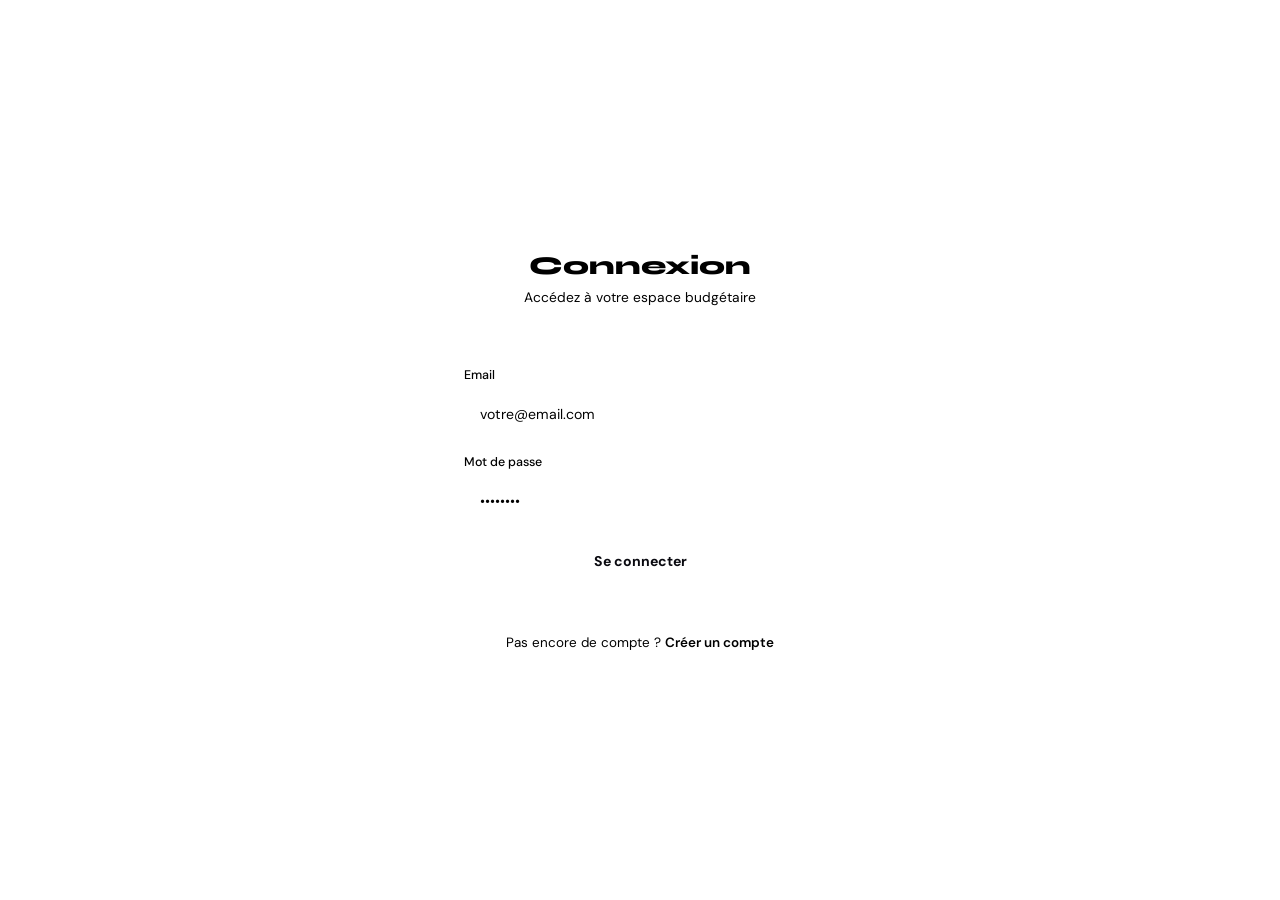
<file: connexion.html>
<!DOCTYPE html>
<html lang="fr" data-theme="dark">
<head>
    <meta charset="UTF-8">
    <meta name="viewport" content="width=device-width, initial-scale=1.0">
    <title>Connexion — Master Money</title>
    <link rel="stylesheet" href="css/style.css">
    <link href="https://fonts.googleapis.com/css2?family=Syne:wght@400;700;800&family=DM+Sans:wght@300;400;500;600&display=swap" rel="stylesheet">
    <script>(function(){var t=localStorage.getItem('mm_theme')||'dark';document.documentElement.setAttribute('data-theme',t);})();</script>
</head>
<body style="min-height:100vh;display:flex;align-items:center;justify-content:center;padding:2rem;">
<div style="width:100%;max-width:400px;">
    <div style="text-align:center;margin-bottom:2rem;">
        <h2 style="font-family:'Syne',sans-serif;font-size:1.6rem;font-weight:800;color:var(--text-primary);">Connexion</h2>
        <p style="color:var(--text-muted);font-size:0.86rem;">Accédez à votre espace budgétaire</p>
    </div>
    <div id="message" class="card" style="display:none;margin-bottom:1rem;"></div>
    <div class="card">
        <form id="form-login" style="display:flex;flex-direction:column;gap:1.1rem;">
            <div>
                <label style="font-size:0.78rem;color:var(--text-secondary);display:block;margin-bottom:0.45rem;">Email</label>
                <input type="email" name="email" id="email" placeholder="votre@email.com" required style="width:100%;padding:0.75rem 1rem;border-radius:8px;font-size:0.88rem;">
            </div>
            <div>
                <label style="font-size:0.78rem;color:var(--text-secondary);display:block;margin-bottom:0.45rem;">Mot de passe</label>
                <input type="password" name="mot_de_passe" id="mot_de_passe" placeholder="••••••••" required style="width:100%;padding:0.75rem 1rem;border-radius:8px;font-size:0.88rem;">
            </div>
            <button type="submit" class="btn-primary" style="width:100%;justify-content:center;padding:0.82rem;">Se connecter</button>
        </form>
    </div>
    <p style="text-align:center;margin-top:1.5rem;font-size:0.84rem;color:var(--text-muted);">
        Pas encore de compte ? <a href="/inscription" style="color:var(--accent-green);font-weight:600;">Créer un compte</a>
    </p>
</div>
<script src="js/config.js"></script>
<script src="js/auth.js"></script>
<script>
(function(){
    if (auth.isLoggedIn()) { window.location.href = '/tableau-de-bord'; return; }
    var form = document.getElementById('form-login');
    var msg = document.getElementById('message');
    function showMsg(text, isError) {
        msg.style.display = 'block';
        msg.textContent = text;
        msg.style.background = isError ? 'rgba(255,79,109,0.08)' : 'rgba(0,229,160,0.08)';
        msg.style.borderColor = isError ? 'rgba(255,79,109,0.25)' : 'rgba(0,229,160,0.25)';
        msg.style.color = isError ? 'var(--danger)' : 'var(--accent-green)';
    }
    form.addEventListener('submit', function(e){
        e.preventDefault();
        fetch(window.API_BASE_URL + '/api/login', {
            method: 'POST',
            headers: { 'Content-Type': 'application/json' },
            body: JSON.stringify({ email: document.getElementById('email').value.trim(), mot_de_passe: document.getElementById('mot_de_passe').value })
        }).then(function(r){ return r.json().then(function(j){ return { ok: r.ok, json: j }; }); })
        .then(function(_r){
            if (_r.ok) { auth.login(_r.json.token, _r.json.user); window.location.href = new URLSearchParams(location.search).get('redirect') || '/tableau-de-bord'; }
            else showMsg(_r.json.error || 'Erreur de connexion', true);
        }).catch(function(){ showMsg('Erreur réseau. Vérifiez API_BASE_URL.', true); });
    });
})();
</script>
</body>
</html>
</file>
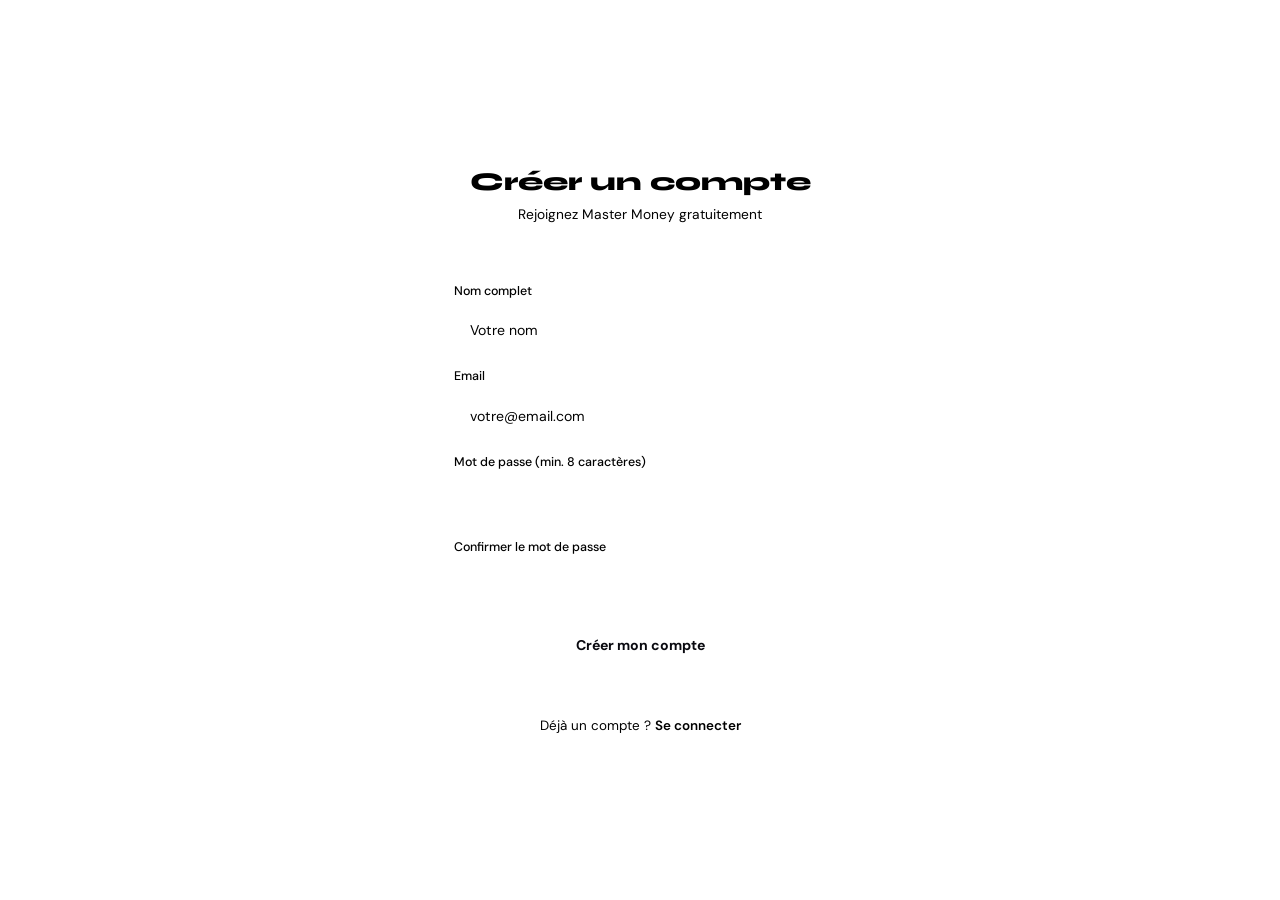
<file: inscription.html>
<!DOCTYPE html>
<html lang="fr" data-theme="dark">
<head>
    <meta charset="UTF-8">
    <meta name="viewport" content="width=device-width, initial-scale=1.0">
    <title>Inscription — Master Money</title>
    <link rel="stylesheet" href="css/style.css">
    <link href="https://fonts.googleapis.com/css2?family=Syne:wght@400;700;800&family=DM+Sans:wght@300;400;500;600&display=swap" rel="stylesheet">
    <script>(function(){var t=localStorage.getItem('mm_theme')||'dark';document.documentElement.setAttribute('data-theme',t);})();</script>
</head>
<body style="min-height:100vh;display:flex;align-items:center;justify-content:center;padding:2rem;">
<div style="width:100%;max-width:420px;">
    <div style="text-align:center;margin-bottom:2rem;">
        <h2 style="font-family:'Syne',sans-serif;font-size:1.6rem;font-weight:800;color:var(--text-primary);">Créer un compte</h2>
        <p style="color:var(--text-muted);font-size:0.86rem;">Rejoignez Master Money gratuitement</p>
    </div>
    <div id="message" class="card" style="display:none;margin-bottom:1rem;"></div>
    <div class="card">
        <form id="form-register" style="display:flex;flex-direction:column;gap:1rem;">
            <div>
                <label style="font-size:0.78rem;color:var(--text-secondary);display:block;margin-bottom:0.45rem;">Nom complet</label>
                <input type="text" name="nom" id="nom" placeholder="Votre nom" required style="width:100%;padding:0.75rem 1rem;border-radius:8px;">
            </div>
            <div>
                <label style="font-size:0.78rem;color:var(--text-secondary);display:block;margin-bottom:0.45rem;">Email</label>
                <input type="email" name="email" id="email" placeholder="votre@email.com" required style="width:100%;padding:0.75rem 1rem;border-radius:8px;">
            </div>
            <div>
                <label style="font-size:0.78rem;color:var(--text-secondary);display:block;margin-bottom:0.45rem;">Mot de passe (min. 8 caractères)</label>
                <input type="password" name="mot_de_passe" id="mot_de_passe" required style="width:100%;padding:0.75rem 1rem;border-radius:8px;">
            </div>
            <div>
                <label style="font-size:0.78rem;color:var(--text-secondary);display:block;margin-bottom:0.45rem;">Confirmer le mot de passe</label>
                <input type="password" name="confirmation" id="confirmation" required style="width:100%;padding:0.75rem 1rem;border-radius:8px;">
            </div>
            <button type="submit" class="btn-primary" style="width:100%;justify-content:center;padding:0.82rem;">Créer mon compte</button>
        </form>
    </div>
    <p style="text-align:center;margin-top:1.5rem;font-size:0.84rem;color:var(--text-muted);">
        Déjà un compte ? <a href="/connexion" style="color:var(--accent-green);font-weight:600;">Se connecter</a>
    </p>
</div>
<script src="js/config.js"></script>
<script src="js/auth.js"></script>
<script>
(function(){
    if (auth.isLoggedIn()) { window.location.href = '/tableau-de-bord'; return; }
    var form = document.getElementById('form-register');
    var msg = document.getElementById('message');
    function showMsg(text, isError) {
        msg.style.display = 'block';
        msg.textContent = text;
        msg.style.background = isError ? 'rgba(255,79,109,0.08)' : 'rgba(0,229,160,0.08)';
        msg.style.borderColor = isError ? 'rgba(255,79,109,0.25)' : 'rgba(0,229,160,0.25)';
        msg.style.color = isError ? 'var(--danger)' : 'var(--accent-green)';
    }
    form.addEventListener('submit', function(e){
        e.preventDefault();
        var mdp = document.getElementById('mot_de_passe').value;
        var conf = document.getElementById('confirmation').value;
        if (mdp.length < 8) { showMsg('Le mot de passe doit contenir au moins 8 caractères.', true); return; }
        if (mdp !== conf) { showMsg('Les mots de passe ne correspondent pas.', true); return; }
        fetch(window.API_BASE_URL + '/api/register', {
            method: 'POST',
            headers: { 'Content-Type': 'application/json' },
            body: JSON.stringify({
                nom: document.getElementById('nom').value.trim(),
                email: document.getElementById('email').value.trim(),
                mot_de_passe: mdp,
                confirmation: conf
            })
        }).then(function(r){ return r.json().then(function(j){ return { ok: r.ok, json: j }; }); })
        .then(function(_r){
            if (_r.ok) { auth.login(_r.json.token, _r.json.user); window.location.href = '/tableau-de-bord'; }
            else showMsg(_r.json.error || 'Erreur', true);
        }).catch(function(){ showMsg('Erreur réseau.', true); });
    });
})();
</script>
</body>
</html>
</file>
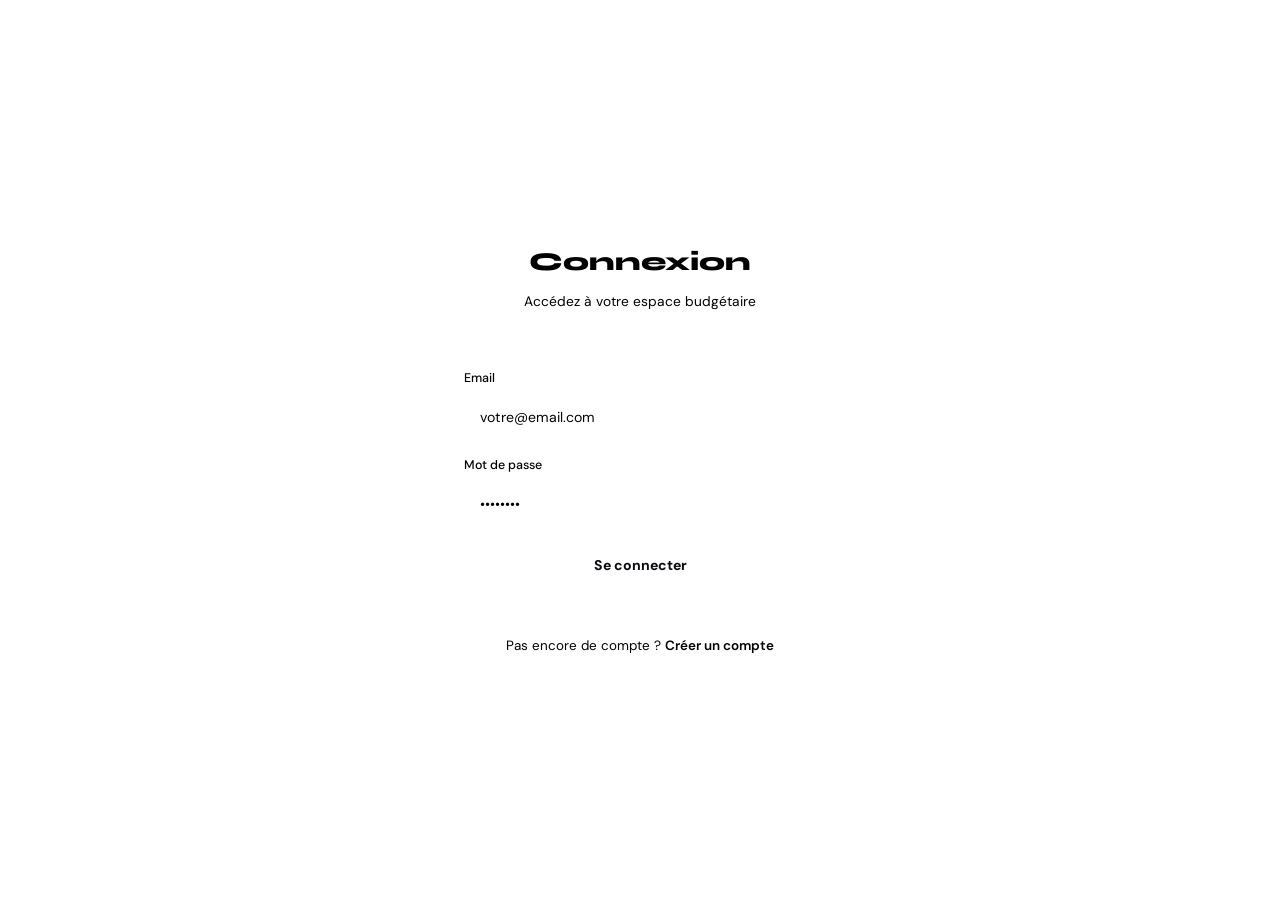
<file: static/connexion.html>
<!DOCTYPE html>
<html lang="fr" data-theme="dark">
<head>
    <meta charset="UTF-8">
    <meta name="viewport" content="width=device-width, initial-scale=1.0">
    <title>Connexion — Master Money</title>
    <link rel="stylesheet" href="/css/style.css">
    <link href="https://fonts.googleapis.com/css2?family=Syne:wght@400;700;800&family=DM+Sans:wght@300;400;500;600&display=swap" rel="stylesheet">
    <script>
        (function(){var t=localStorage.getItem('mm_theme')||'dark';document.documentElement.setAttribute('data-theme',t);})();
    </script>
</head>
<body style="min-height:100vh;display:flex;align-items:center;justify-content:center;padding:2rem;">
<div style="width:100%;max-width:400px;">
    <div style="text-align:center;margin-bottom:2rem;">
        <h2 style="font-family:'Syne',sans-serif;font-size:1.6rem;font-weight:800;margin-bottom:0.4rem;color:var(--text-primary);">Connexion</h2>
        <p style="color:var(--text-muted);font-size:0.86rem;">Accédez à votre espace budgétaire</p>
    </div>
    <div id="message" class="card" style="display:none;margin-bottom:1rem;"></div>
    <div class="card">
        <form id="form-login" style="display:flex;flex-direction:column;gap:1.1rem;">
            <div>
                <label style="font-size:0.78rem;color:var(--text-secondary);display:block;margin-bottom:0.45rem;">Email</label>
                <input type="email" name="email" id="email" placeholder="votre@email.com" required
                    style="width:100%;padding:0.75rem 1rem;border-radius:8px;font-size:0.88rem;">
            </div>
            <div>
                <label style="font-size:0.78rem;color:var(--text-secondary);display:block;margin-bottom:0.45rem;">Mot de passe</label>
                <input type="password" name="mot_de_passe" id="mot_de_passe" placeholder="••••••••" required
                    style="width:100%;padding:0.75rem 1rem;border-radius:8px;font-size:0.88rem;">
            </div>
            <button type="submit" class="btn-primary" style="width:100%;justify-content:center;padding:0.82rem;">Se connecter</button>
        </form>
    </div>
    <p style="text-align:center;margin-top:1.5rem;font-size:0.84rem;color:var(--text-muted);">
        Pas encore de compte ? <a href="/inscription" style="color:var(--accent-green);font-weight:600;">Créer un compte</a>
    </p>
</div>
<script src="/js/config.js"></script>
<script src="/js/auth.js"></script>
<script>
(function(){
    if (auth.isLoggedIn()) {
        window.location.href = '/tableau-de-bord';
        return;
    }
    var form = document.getElementById('form-login');
    var msg = document.getElementById('message');
    function showMsg(text, isError) {
        msg.style.display = 'block';
        msg.textContent = text;
        msg.style.background = isError ? 'rgba(255,79,109,0.08)' : 'rgba(0,229,160,0.08)';
        msg.style.borderColor = isError ? 'rgba(255,79,109,0.25)' : 'rgba(0,229,160,0.25)';
        msg.style.color = isError ? 'var(--danger)' : 'var(--accent-green)';
    }
    form.addEventListener('submit', function(e){
        e.preventDefault();
        var email = document.getElementById('email').value.trim();
        var mdp = document.getElementById('mot_de_passe').value;
        fetch(window.API_BASE_URL + '/api/login', {
            method: 'POST',
            headers: { 'Content-Type': 'application/json' },
            body: JSON.stringify({ email: email, mot_de_passe: mdp })
        })
        .then(function(r){ return r.json().then(function(j){ return { ok: r.ok, json: j }; }); })
        .then(function(_r){
            if (_r.ok) {
                auth.login(_r.json.token, _r.json.user);
                var redirect = new URLSearchParams(window.location.search).get('redirect') || '/tableau-de-bord';
                window.location.href = redirect;
            } else {
                showMsg(_r.json.error || 'Erreur de connexion', true);
            }
        })
        .catch(function(){ showMsg('Erreur réseau. Vérifiez l\'URL du backend (API_BASE_URL).', true); });
    });
})();
</script>
</body>
</html>
</file>
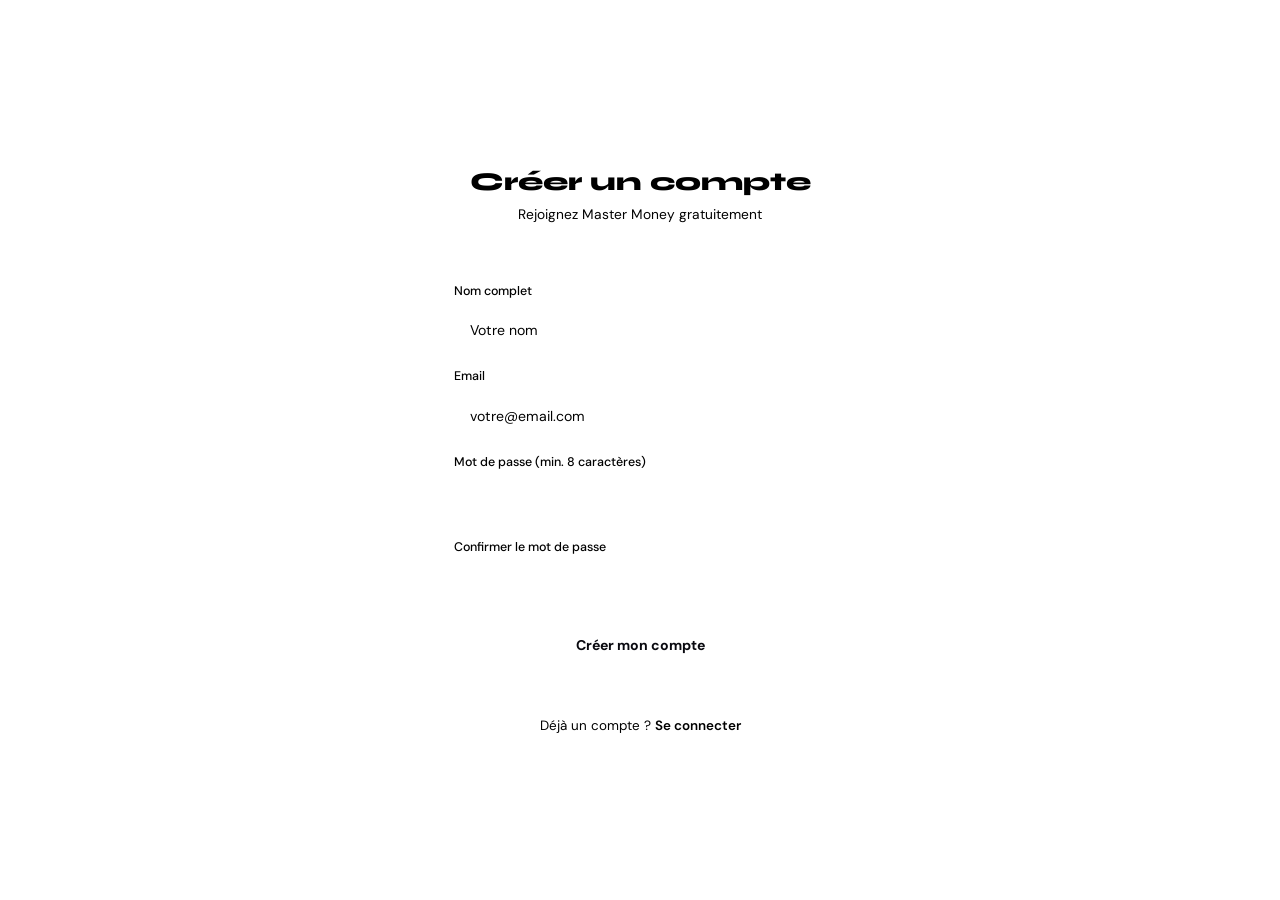
<file: static/inscription.html>
<!DOCTYPE html>
<html lang="fr" data-theme="dark">
<head>
    <meta charset="UTF-8">
    <meta name="viewport" content="width=device-width, initial-scale=1.0">
    <title>Inscription — Master Money</title>
    <link rel="stylesheet" href="/css/style.css">
    <link href="https://fonts.googleapis.com/css2?family=Syne:wght@400;700;800&family=DM+Sans:wght@300;400;500;600&display=swap" rel="stylesheet">
    <script>(function(){var t=localStorage.getItem('mm_theme')||'dark';document.documentElement.setAttribute('data-theme',t);})();</script>
</head>
<body style="min-height:100vh;display:flex;align-items:center;justify-content:center;padding:2rem;">
<div style="width:100%;max-width:420px;">
    <div style="text-align:center;margin-bottom:2rem;">
        <h2 style="font-family:'Syne',sans-serif;font-size:1.6rem;font-weight:800;color:var(--text-primary);">Créer un compte</h2>
        <p style="color:var(--text-muted);font-size:0.86rem;">Rejoignez Master Money gratuitement</p>
    </div>
    <div id="message" class="card" style="display:none;margin-bottom:1rem;"></div>
    <div class="card">
        <form id="form-register" style="display:flex;flex-direction:column;gap:1rem;">
            <div>
                <label style="font-size:0.78rem;color:var(--text-secondary);display:block;margin-bottom:0.45rem;">Nom complet</label>
                <input type="text" name="nom" id="nom" placeholder="Votre nom" required style="width:100%;padding:0.75rem 1rem;border-radius:8px;">
            </div>
            <div>
                <label style="font-size:0.78rem;color:var(--text-secondary);display:block;margin-bottom:0.45rem;">Email</label>
                <input type="email" name="email" id="email" placeholder="votre@email.com" required style="width:100%;padding:0.75rem 1rem;border-radius:8px;">
            </div>
            <div>
                <label style="font-size:0.78rem;color:var(--text-secondary);display:block;margin-bottom:0.45rem;">Mot de passe (min. 8 caractères)</label>
                <input type="password" name="mot_de_passe" id="mot_de_passe" required style="width:100%;padding:0.75rem 1rem;border-radius:8px;">
            </div>
            <div>
                <label style="font-size:0.78rem;color:var(--text-secondary);display:block;margin-bottom:0.45rem;">Confirmer le mot de passe</label>
                <input type="password" name="confirmation" id="confirmation" required style="width:100%;padding:0.75rem 1rem;border-radius:8px;">
            </div>
            <button type="submit" class="btn-primary" style="width:100%;justify-content:center;padding:0.82rem;">Créer mon compte</button>
        </form>
    </div>
    <p style="text-align:center;margin-top:1.5rem;font-size:0.84rem;color:var(--text-muted);">
        Déjà un compte ? <a href="/connexion" style="color:var(--accent-green);font-weight:600;">Se connecter</a>
    </p>
</div>
<script src="/js/config.js"></script>
<script src="/js/auth.js"></script>
<script>
(function(){
    if (auth.isLoggedIn()) { window.location.href = '/tableau-de-bord'; return; }
    var form = document.getElementById('form-register');
    var msg = document.getElementById('message');
    function showMsg(text, isError) {
        msg.style.display = 'block';
        msg.textContent = text;
        msg.style.background = isError ? 'rgba(255,79,109,0.08)' : 'rgba(0,229,160,0.08)';
        msg.style.borderColor = isError ? 'rgba(255,79,109,0.25)' : 'rgba(0,229,160,0.25)';
        msg.style.color = isError ? 'var(--danger)' : 'var(--accent-green)';
    }
    form.addEventListener('submit', function(e){
        e.preventDefault();
        var nom = document.getElementById('nom').value.trim();
        var email = document.getElementById('email').value.trim();
        var mdp = document.getElementById('mot_de_passe').value;
        var conf = document.getElementById('confirmation').value;
        if (mdp.length < 8) { showMsg('Le mot de passe doit contenir au moins 8 caractères.', true); return; }
        if (mdp !== conf) { showMsg('Les mots de passe ne correspondent pas.', true); return; }
        fetch(window.API_BASE_URL + '/api/register', {
            method: 'POST',
            headers: { 'Content-Type': 'application/json' },
            body: JSON.stringify({ nom: nom, email: email, mot_de_passe: mdp, confirmation: conf })
        })
        .then(function(r){ return r.json().then(function(j){ return { ok: r.ok, status: r.status, json: j }; }); })
        .then(function(_r){
            if (_r.ok) {
                auth.login(_r.json.token, _r.json.user);
                window.location.href = '/tableau-de-bord';
            } else {
                showMsg(_r.json.error || 'Erreur', true);
            }
        })
        .catch(function(){ showMsg('Erreur réseau.', true); });
    });
})();
</script>
</body>
</html>
</file>
<file: css/style.css>
/* ══════════════════════════════════════════════════════════
   MASTER MONEY — style.css
   Les variables de thème sont définies dans header.php
   Ce fichier utilise uniquement var(--...)
   Compatible dark + light automatiquement
══════════════════════════════════════════════════════════ */

/* ── Reset ── */
*, *::before, *::after { margin: 0; padding: 0; box-sizing: border-box; }
html { scroll-behavior: smooth; }

body {
    font-family: 'DM Sans', sans-serif;
    background: var(--bg);
    color: var(--text-primary);
    min-height: 100vh;
    padding-top: 62px;
    transition: background 0.3s ease, color 0.3s ease;
    line-height: 1.6;
}

/* ── Scrollbar ── */
::-webkit-scrollbar { width: 6px; height: 6px; }
::-webkit-scrollbar-track { background: var(--bg-secondary); }
::-webkit-scrollbar-thumb { background: var(--text-muted); border-radius: 3px; opacity: 0.5; }
::-webkit-scrollbar-thumb:hover { background: var(--accent-green); }

/* ── Sélection texte ── */
::selection { background: rgba(0,229,160,0.2); color: var(--text-primary); }

/* ══════════════════════════════════════════════════════════
   TYPOGRAPHIE
══════════════════════════════════════════════════════════ */
h1, h2, h3, h4, h5 { font-family: 'Syne', sans-serif; }
h1 { font-size: 2rem; font-weight: 800; }
h2 { font-size: 1.5rem; font-weight: 800; }
h3 { font-size: 1.1rem; font-weight: 700; }
p  { color: var(--text-secondary); line-height: 1.7; }
a  { color: var(--accent-green); text-decoration: none; transition: opacity 0.15s; }
a:hover { opacity: 0.85; }

/* ══════════════════════════════════════════════════════════
   INPUTS — thème adaptatif
══════════════════════════════════════════════════════════ */
input[type="text"],
input[type="number"],
input[type="email"],
input[type="password"],
input[type="date"],
input[type="month"],
input[type="search"],
select,
textarea {
    width: 100%;
    padding: 0.7rem 1rem;
    background: var(--input-bg, var(--bg-secondary)) !important;
    border: 1px solid var(--input-border, var(--border)) !important;
    border-radius: 9px;
    color: var(--text-primary) !important;
    font-family: 'DM Sans', sans-serif;
    font-size: 0.88rem;
    outline: none;
    transition: border-color 0.2s, box-shadow 0.2s, background 0.3s;
    -webkit-appearance: none;
}
input:focus,
select:focus,
textarea:focus {
    border-color: var(--accent-green) !important;
    box-shadow: 0 0 0 3px rgba(0,229,160,0.1) !important;
}
input::placeholder,
textarea::placeholder { color: var(--text-muted); }
select option {
    background: var(--bg-card);
    color: var(--text-primary);
}
label {
    font-size: 0.8rem;
    color: var(--text-secondary);
    display: block;
    margin-bottom: 0.35rem;
    font-weight: 500;
}

/* ══════════════════════════════════════════════════════════
   CARDS
══════════════════════════════════════════════════════════ */
.card {
    background: var(--bg-card);
    border: 1px solid var(--border);
    border-radius: 16px;
    padding: 1.5rem;
    transition: transform 0.2s ease, box-shadow 0.2s ease,
                background 0.3s, border-color 0.3s;
}
.card:hover {
    transform: translateY(-2px);
    box-shadow: 0 8px 32px var(--shadow);
}
.card-sm { padding: 1rem; border-radius: 12px; }
.card-flat { transition: background 0.3s, border-color 0.3s; }
.card-flat:hover { transform: none; box-shadow: none; }

/* ══════════════════════════════════════════════════════════
   BOUTONS
══════════════════════════════════════════════════════════ */
.btn-primary {
    display: inline-flex; align-items: center; gap: 0.5rem;
    background: var(--accent-green); color: #09090f;
    padding: 0.7rem 1.5rem; border-radius: 50px;
    font-weight: 700; font-size: 0.88rem;
    text-decoration: none; border: none; cursor: pointer;
    font-family: 'DM Sans', sans-serif;
    transition: all 0.2s; white-space: nowrap;
}
.btn-primary:hover {
    filter: brightness(1.1);
    transform: translateY(-1px);
    box-shadow: 0 6px 22px rgba(0,229,160,0.28);
    opacity: 1;
}
.btn-primary:active { transform: translateY(0); }

.btn-secondary {
    display: inline-flex; align-items: center; gap: 0.5rem;
    background: transparent; color: var(--text-primary);
    padding: 0.7rem 1.5rem; border-radius: 50px;
    font-weight: 600; font-size: 0.88rem;
    text-decoration: none; border: 1px solid var(--border); cursor: pointer;
    font-family: 'DM Sans', sans-serif;
    transition: all 0.2s; white-space: nowrap;
}
.btn-secondary:hover {
    border-color: var(--accent-green);
    color: var(--accent-green);
    opacity: 1;
}

.btn-danger {
    display: inline-flex; align-items: center; gap: 0.5rem;
    background: var(--danger); color: white;
    padding: 0.6rem 1.2rem; border-radius: 50px;
    font-weight: 600; font-size: 0.85rem;
    text-decoration: none; border: none; cursor: pointer;
    font-family: 'DM Sans', sans-serif;
    transition: all 0.2s;
}
.btn-danger:hover { filter: brightness(1.1); transform: translateY(-1px); }

/* ══════════════════════════════════════════════════════════
   BADGES / PILLS
══════════════════════════════════════════════════════════ */
.badge {
    display: inline-flex; align-items: center; gap: 0.3rem;
    padding: 0.22rem 0.7rem; border-radius: 50px;
    font-size: 0.72rem; font-weight: 600;
}
.badge-success { background: rgba(0,229,160,0.1); color: var(--accent-green); }
.badge-warning { background: rgba(255,176,32,0.1); color: var(--warning); }
.badge-danger  { background: rgba(255,79,109,0.1); color: var(--danger); }
.badge-info    { background: rgba(79,142,247,0.1); color: var(--accent-blue); }

/* ══════════════════════════════════════════════════════════
   ALERTES
══════════════════════════════════════════════════════════ */
.alert {
    display: flex; align-items: flex-start; gap: 0.65rem;
    padding: 0.85rem 1.1rem; border-radius: 10px;
    font-size: 0.85rem; line-height: 1.55; margin-bottom: 1rem;
}
.alert-success { background: rgba(0,229,160,0.07); border: 1px solid rgba(0,229,160,0.2); color: var(--accent-green); }
.alert-warning { background: rgba(255,176,32,0.07); border: 1px solid rgba(255,176,32,0.2); color: var(--warning); }
.alert-danger  { background: rgba(255,79,109,0.07); border: 1px solid rgba(255,79,109,0.2); color: var(--danger); }
.alert-info    { background: rgba(79,142,247,0.07); border: 1px solid rgba(79,142,247,0.2); color: var(--accent-blue); }

/* ══════════════════════════════════════════════════════════
   TABLES
══════════════════════════════════════════════════════════ */
table { width: 100%; border-collapse: collapse; font-size: 0.86rem; }
thead th {
    padding: 0.75rem 1rem;
    color: var(--text-muted); font-size: 0.68rem;
    text-transform: uppercase; letter-spacing: 1px; font-weight: 600;
    border-bottom: 1px solid var(--border);
    background: transparent;
}
tbody td {
    padding: 0.85rem 1rem;
    border-bottom: 1px solid var(--border);
    color: var(--text-primary);
    transition: background 0.15s;
}
tbody tr:hover td { background: rgba(128,128,128,0.04); }
tbody tr:last-child td { border-bottom: none; }

/* ══════════════════════════════════════════════════════════
   KPI CARDS — variantes
══════════════════════════════════════════════════════════ */
.kpi-card {
    background: var(--bg-card);
    border: 1px solid var(--border);
    border-radius: 14px;
    padding: 1.2rem 1.4rem;
    transition: background 0.3s, border-color 0.3s;
}
.kpi-value {
    font-family: 'Syne', sans-serif;
    font-size: 1.75rem; font-weight: 800;
    line-height: 1;
}
.kpi-label {
    font-size: 0.68rem; color: var(--text-muted);
    text-transform: uppercase; letter-spacing: 1px;
    margin-bottom: 0.4rem;
    display: flex; align-items: center; gap: 0.35rem;
}

/* ══════════════════════════════════════════════════════════
   BARRES DE PROGRESSION
══════════════════════════════════════════════════════════ */
.progress-bar {
    background: var(--bg-secondary);
    border-radius: 6px; height: 6px; overflow: hidden;
    margin-top: 0.3rem;
}
.progress-fill {
    height: 100%; border-radius: 6px;
    transition: width 0.8s ease;
}

/* ══════════════════════════════════════════════════════════
   FOOTER
══════════════════════════════════════════════════════════ */
footer, .mm-footer {
    padding: 2rem;
    text-align: center;
    font-size: 0.78rem;
    color: var(--text-muted);
    border-top: 1px solid var(--border);
    background: var(--bg);
    transition: background 0.3s, border-color 0.3s;
    margin-top: 4rem;
}
footer a, .mm-footer a { color: var(--accent-green); }

/* ══════════════════════════════════════════════════════════
   SECTION HEADERS (pages intérieures)
══════════════════════════════════════════════════════════ */
.page-header {
    margin-bottom: 2rem;
}
.page-eyebrow {
    font-size: 0.68rem; font-weight: 600;
    color: var(--accent-green);
    letter-spacing: 2px; text-transform: uppercase;
    margin-bottom: 0.4rem;
}
.page-title {
    font-family: 'Syne', sans-serif;
    font-size: 1.8rem; font-weight: 800;
    display: flex; align-items: center; gap: 0.6rem;
    line-height: 1.15;
}
.page-subtitle {
    color: var(--text-secondary);
    font-size: 0.88rem; margin-top: 0.4rem;
}

/* ══════════════════════════════════════════════════════════
   GRILLES COURANTES
══════════════════════════════════════════════════════════ */
.grid-2 { display: grid; grid-template-columns: 1fr 1fr; gap: 1.5rem; }
.grid-3 { display: grid; grid-template-columns: repeat(3,1fr); gap: 1.2rem; }
.grid-4 { display: grid; grid-template-columns: repeat(4,1fr); gap: 1rem; }
.grid-auto { display: grid; grid-template-columns: repeat(auto-fit, minmax(240px,1fr)); gap: 1.2rem; }

/* ══════════════════════════════════════════════════════════
   GRAPHIQUES (fond adaptatif)
══════════════════════════════════════════════════════════ */
canvas { max-width: 100%; }

/* ══════════════════════════════════════════════════════════
   LIGHT THEME — ajustements spécifiques
══════════════════════════════════════════════════════════ */
[data-theme="light"] .card:hover { box-shadow: 0 8px 32px rgba(0,0,0,0.1); }
[data-theme="light"] .btn-primary { color: #ffffff; }
[data-theme="light"] .badge-success { background: rgba(0,163,117,0.1); }
[data-theme="light"] .alert-success { background: rgba(0,163,117,0.06); }
[data-theme="light"] tbody tr:hover td { background: rgba(0,0,0,0.02); }

/* ══════════════════════════════════════════════════════════
   RESPONSIVE
══════════════════════════════════════════════════════════ */
@media (max-width: 900px) {
    .grid-4 { grid-template-columns: 1fr 1fr; }
    .grid-3 { grid-template-columns: 1fr 1fr; }
}

@media (max-width: 768px) {
    body { padding-top: 62px; }
    h1 { font-size: 1.5rem; }
    h2 { font-size: 1.2rem; }

    .grid-2, .grid-3, .grid-4 { grid-template-columns: 1fr; }
    .grid-auto { grid-template-columns: 1fr; }

    /* Sélecteurs inline style grid */
    div[style*="grid-template-columns:1fr 1fr"]          { grid-template-columns: 1fr !important; }
    div[style*="grid-template-columns:1fr 1.6fr"]        { grid-template-columns: 1fr !important; }
    div[style*="grid-template-columns:1fr 2fr"]          { grid-template-columns: 1fr !important; }
    div[style*="grid-template-columns:300px 1fr"]        { grid-template-columns: 1fr !important; }
    div[style*="grid-template-columns:repeat(3,1fr)"]    { grid-template-columns: 1fr !important; }
    div[style*="grid-template-columns:repeat(auto-fit,minmax(200px,1fr))"]
                                                          { grid-template-columns: 1fr 1fr !important; }
    /* Sticky désactivé sur mobile */
    div[style*="position:sticky"] { position: relative !important; top: auto !important; }

    /* Tables sur mobile */
    table { font-size: 0.78rem; }
    table th, table td { padding: 0.5rem 0.6rem !important; }

    /* Buttons full width */
    .btn-primary, .btn-secondary { width: 100%; justify-content: center; }

    /* Padding des pages */
    div[style*="padding:0 1.5rem"],
    div[style*="padding:0 2rem"] { padding: 0 1rem 3rem !important; }

    /* inputs font-size (évite zoom iOS) */
    input[type="number"],
    input[type="text"],
    input[type="email"],
    input[type="password"],
    input[type="date"],
    input[type="month"],
    select { font-size: 16px !important; }
}

@media (max-width: 480px) {
    body { padding-top: 62px; }
    .card { padding: 1rem; border-radius: 12px; }
    .kpi-value { font-size: 1.4rem; }
    div[style*="grid-template-columns:repeat(auto-fit,minmax(200px,1fr))"]
                                                          { grid-template-columns: 1fr !important; }
}

/* ══════════════════════════════════════════════════════════
   PRINT
══════════════════════════════════════════════════════════ */
@media print {
    .mm-nav, .mm-mobile-menu, .mm-toast,
    .btn-primary, .btn-secondary, footer, .mm-footer {
        display: none !important;
    }
    body {
        background: white !important;
        color: #111 !important;
        padding-top: 0 !important;
    }
    .card {
        border: 1px solid #ddd !important;
        box-shadow: none !important;
        break-inside: avoid;
    }
}
</file>
